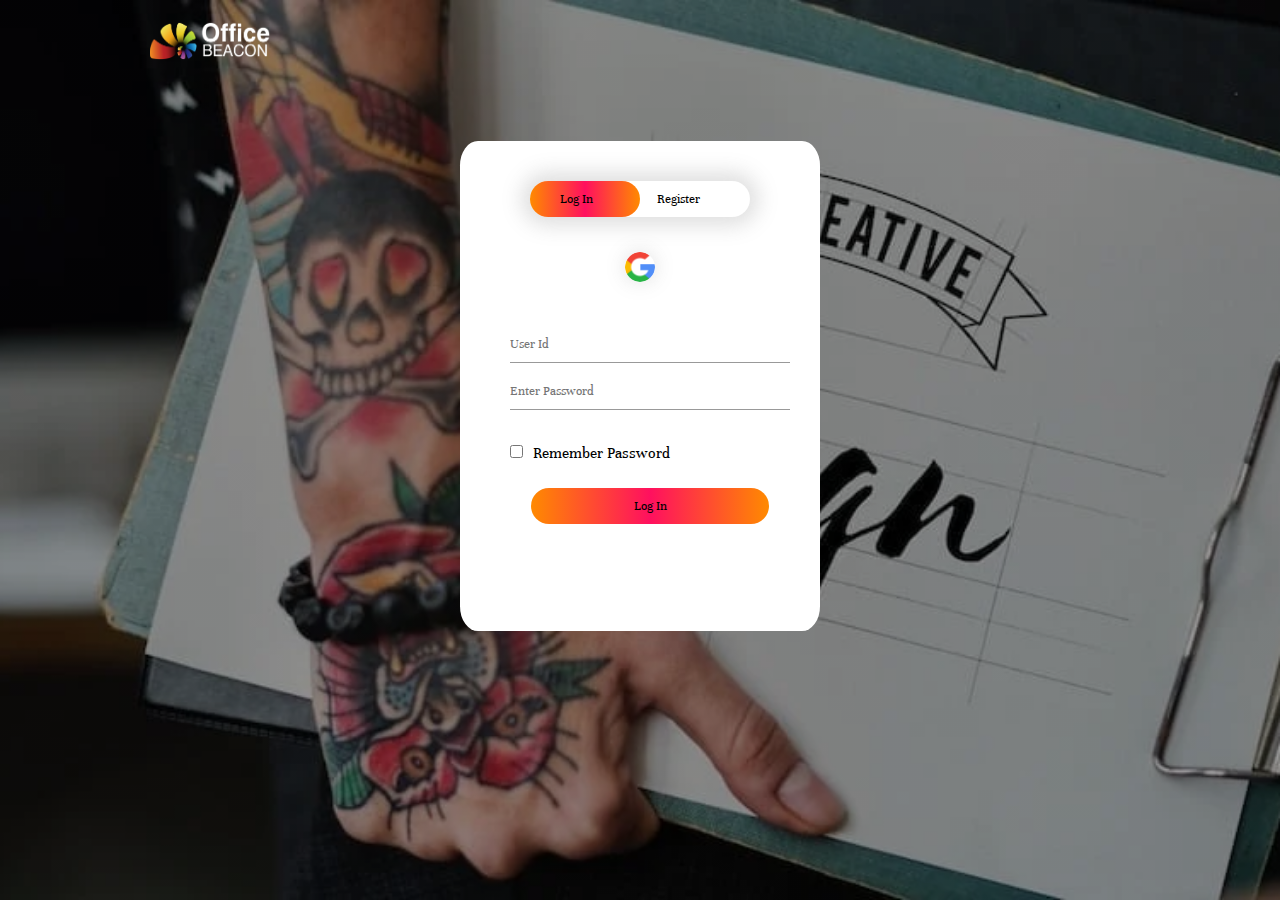
<file: index.html>
<!DOCTYPE html>
<html>
    <head>
        <meta charset="UTF-8">
        <title>Login And Registration Form</title>
        <link rel="stylesheet" href="style.css">
        <meta name="viewport" content="width=device-width, initial-scale=1">
        <link rel="preconnect" href="https://fonts.googleapis.com">
        <link rel="preconnect" href="https://fonts.gstatic.com" crossorigin>
        <link href="https://fonts.googleapis.com/css2?family=Carter+One&family=Unna&display=swap" rel="stylesheet">
    </head>
<body>

    <div class="bground">
        <div id="logo">
            <img src="image/OBPH Logo/Office Beacon Logo Horizontal.png" class="logo">
        </div>
        <div class="form-box">
            <div class="button-box">
                <div id="btn"></div>
                <button type="button" class="toggle-btn" onclick="login()">Log In</button>
                <button type="button" class="toggle-btn" onclick="register()">Register</button>
            </div>
            <div class="social-icons">
                <img src="image/Elements/Google icon.png">
            </div>
            <form id="login" class="input-group">
                <input type="text" class="input-field" placeholder="User Id" required>
                <input type="text" class="input-field" placeholder="Enter Password" required>
                <input type="checkbox" class="check-box"><span>Remember Password</span>
                <button type="submit" class="submit-btn">Log In</button>
            </form>
            <form id="register" class="input-group">
                <input type="text" class="input-field" placeholder="User Id" required>
                <input type="email" class="input-field" placeholder="Email Id" required>
                <input type="text" class="input-field" placeholder="Enter Password" required>
                <input type="checkbox" class="check-box"><span>I agree to the terms & conditions</span>
                <button type="submit" class="submit-btn">Register</button>
            </form>
        </div>
    </div>

    <script>
        var x = document.getElementById("login");
        var y = document.getElementById("register");
        var z = document.getElementById("btn");

        function register(){
            x.style.left = "-400px";
            y.style.left = "50px";
            z.style.left = "110px";
        }
        function login() {
                x.style.left = "50px";
                y.style.left = "450px";
                z.style.left = "0";
            }
    </script>

    <!-- footer section start -->

    <footer>
        <span>Created By <a href="#">Kenarc</a> | <span class="far fa-copyright"></span> 2022 All rights reserved.</span>
    </footer>
    
</body>

</html>
</file>
<file: style.css>
*{
    margin: 00;
    padding: 00;
    font-family: 'Unna', serif;
}
html {
    scroll-behavior: smooth;
}

.bground{
    height: 100%;
    width: 100%;
    background-image: linear-gradient(rgba(0,0,0,0.4),rgba(0,0,0,0.4)),url(image/Banner/Banner\ for\ now.webp);
    background-position: center;
    background-size: cover;
    position: absolute;
}

/* logo */

#logo img {
    width: 120px;
    height: 40px;
    padding-left: 150px;
    padding-top: 20px;
}

.form-box{
    width: 350px;
    height: 480px;
    position: relative;
    border-radius: 5%;
    margin: 6% auto;
    background: #fff;
    padding: 5px;
    overflow: hidden;
}

.button-box{
    width: 220px;
    margin: 35px auto;
    position: relative;
    box-shadow: 0 0 20px 9px #7f7f7f3d;
    border-radius: 30px;
}

.toggle-btn{
    padding: 10px 30px;
    cursor: pointer;
    background: transparent;
    border: 0;
    outline: none;
    position: relative;
}

#btn{
    top: 0;
    left: 0;
    position: absolute;
    width: 110px;
    height: 100%;
    background: linear-gradient(to right, #ff8a00, #ff105f, #ff8a00);
    border-radius: 30px;
    transition: .5s;
}

.social-icons{
    margin: 30px auto;
    text-align: center;
}

.social-icons img{
    width: 30px;
    margin: 0 12px;
    box-shadow: 0 0 20px 0 #7f7f7f3d;
    cursor: pointer;
    border-radius: 50%;
}

/* log in user and pass*/

.input-group{
    top: 180px;
    position: absolute;
    width: 280px;
    transition: .5s;
}

.input-field{
    width: 100%;
    padding: 10px 0;
    margin: 5px 0;
    border-left: 0;
    border-top: 0;
    border-right: 0;
    border-bottom: 0;
    border-bottom: 1px solid #999;
    outline: none;
    background: transparent;
}

.submit-btn{
    width: 85%;
    padding: 10px 30px;
    cursor: pointer;
    display: block;
    margin: auto;
    background: linear-gradient(to right, #ff8a00, #ff105f, #ff8a00);
    border: 0;
    outline: none;
    border-radius: 30px;
}

.check-box{
    margin: 30px 10px 30px 0;
}

.span{
    color: #777;
    font-size: 12px;
    bottom: 68px;
    position: absolute;

}

#login{
    left: 50px;
}

#register {
    left: 450px;
}

/* footer section styling */

footer {
    background: #111;
    padding: 20px 23px;
    color: #fff;
}

footer span a {
    color: crimson;
    text-decoration: none;
}

footer span a:hover {
    text-decoration: underline;
}
</file>
